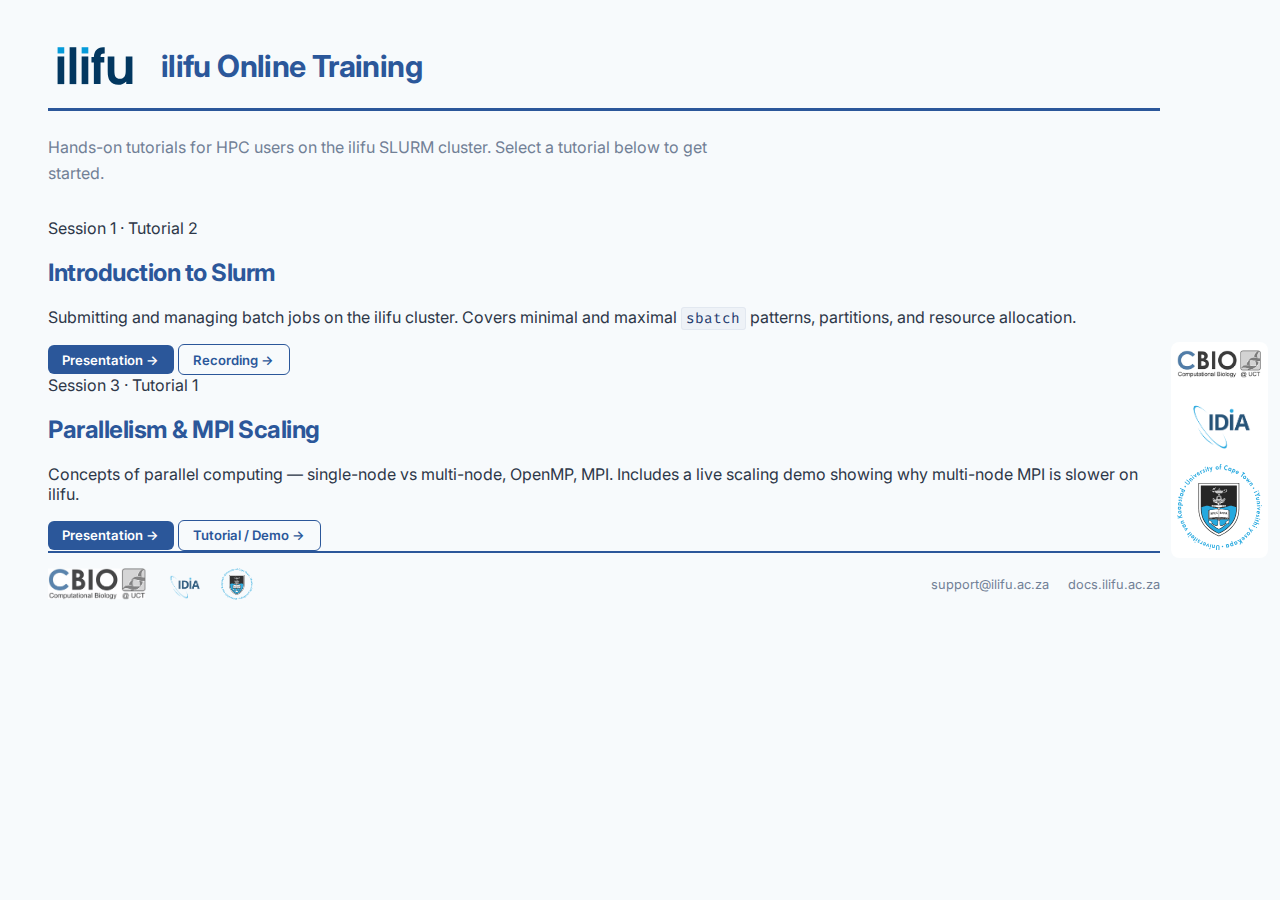
<file: index.html>
<!DOCTYPE html>
<html lang="en">
<head>
    <meta charset="utf-8" />
    <meta name="viewport" content="width=device-width, initial-scale=1.0" />
    <title>ilifu Online Training</title>
    <meta name="description" content="Interactive training materials for HPC users on the ilifu SLURM cluster." />
    <link rel="preconnect" href="https://fonts.googleapis.com" />
    <link rel="preconnect" href="https://fonts.gstatic.com" crossorigin />
    <link href="https://fonts.googleapis.com/css2?family=Inter:wght@300;400;500;600;700&family=Fira+Code:wght@400;500&display=swap" rel="stylesheet" />
    <link href="resources/theme.css" rel="stylesheet" />
    <link href="resources/page.css" rel="stylesheet" />
</head>
<body>

    <!-- Right-side logo sidebar — matches slide deck look -->
    <div class="logo-sidebar">
        <img src="assets/cbio_logo.png" alt="CBIO" title="CBIO — Computational Biology, UCT" />
        <img src="assets/idia_logo.png" alt="IDIA" title="IDIA — Institute for Data Intensive Astronomy" />
        <img src="assets/uct_logo.svg" alt="UCT" title="University of Cape Town" />
    </div>

    <div class="page-wrapper">

        <!-- Header -->
        <header class="page-header">
            <img src="assets/ilifu_logo.svg" alt="ilifu" />
            <h1>ilifu Online Training</h1>
        </header>

        <p class="page-intro">
            Hands-on tutorials for HPC users on the ilifu SLURM cluster. Select a tutorial below to get started.
        </p>

        <!-- Tutorial cards -->
        <div class="toc-grid">

            <div class="toc-card">
                <span class="session-label">Session 1 &middot; Tutorial 2</span>
                <h2>Introduction to Slurm</h2>
                <p>Submitting and managing batch jobs on the ilifu cluster. Covers minimal and maximal <code class="inline-code">sbatch</code> patterns, partitions, and resource allocation.</p>
                <div class="card-links">
                    <a class="btn-primary" href="session1/tutorial2/presentation.html">Presentation &rarr;</a>
                    <a class="btn-secondary" href="https://www.youtube.com/watch?v=XFPLfhTpJ9w&t=2441s" target="_blank" rel="noopener">Recording &rarr;</a>
                </div>
            </div>

            <div class="toc-card">
                <span class="session-label">Session 3 &middot; Tutorial 1</span>
                <h2>Parallelism &amp; MPI Scaling</h2>
                <p>Concepts of parallel computing — single-node vs multi-node, OpenMP, MPI. Includes a live scaling demo showing why multi-node MPI is slower on ilifu.</p>
                <div class="card-links">
                    <a class="btn-primary" href="session3/tutorial1/presentation.html">Presentation &rarr;</a>
                    <a class="btn-secondary" href="session3/tutorial1/tutorial.html">Tutorial / Demo &rarr;</a>
                </div>
            </div>

        </div>

        <!-- Footer -->
        <footer class="page-footer">
            <div class="footer-logos">
                <img src="assets/cbio_logo.png" alt="CBIO" />
                <img src="assets/idia_logo.png" alt="IDIA" />
                <img src="assets/uct_logo.svg" alt="UCT" />
            </div>
            <div class="footer-contact">
                <a href="mailto:support@ilifu.ac.za">support@ilifu.ac.za</a>
                <a href="https://docs.ilifu.ac.za" target="_blank" rel="noopener">docs.ilifu.ac.za</a>
            </div>
        </footer>

    </div>

</body>
</html>
</file>
<file: resources/theme.css>
:root {
    --brand-blue: #2b579a;
    --brand-blue-light: #3a7bd5;
    --brand-blue-dark: #1e3a6e;
    --brand-text: #2d3748;
    --brand-subtle: #718096;
    --brand-light: #f7fafc;
    --brand-border: #e2e8f0;
    --brand-link: #3a7bd5;
    --brand-rule: #2b579a;
}

.reveal {
    font-family: 'Inter', -apple-system, BlinkMacSystemFont, sans-serif;
    color: var(--brand-text);
}

.reveal h1,
.reveal h2,
.reveal h3,
.reveal h4 {
    font-family: 'Inter', sans-serif;
    font-weight: 700;
    color: var(--brand-blue);
    text-transform: none;
    letter-spacing: -0.02em;
}

.reveal h1 {
    font-size: 2em;
}

.reveal h2 {
    font-size: 1.35em;
    margin-bottom: 0.3em;
}

.reveal h3 {
    font-size: 1em;
    margin-bottom: 0.2em;
}

.reveal p,
.reveal li {
    font-size: 0.65em;
    line-height: 1.45;
    color: var(--brand-text);
}

.reveal p {
    margin-top: 0.2em;
    margin-bottom: 0.2em;
}

.reveal a {
    color: var(--brand-link);
}

.reveal ul {
    list-style: disc;
    padding-left: 1.4em;
}

.reveal ul li {
    margin-bottom: 0.2em;
}

.reveal ul ul {
    margin-top: 0.3em;
    list-style: circle;
}

.reveal ul ul li {
    font-size: 0.92em;
}

/* ========================================
   SLIDE LAYOUT: header bar + right logos
   ======================================== */

/* Wrapper for each slide's content (sits inside <section>) */
.slide-content {
    width: 100%;
    flex: 1;
    display: flex;
    flex-direction: column;
    justify-content: flex-start;
    position: relative;
}

/* Top header with Slurm + ilifu logos + blue rule */
.slide-header {
    display: flex;
    justify-content: space-between;
    align-items: center;
    padding: 0 0 0.3em 0;
    border-bottom: 3px solid var(--brand-rule);
    margin-bottom: 0.4em;
}

.slide-header img {
    height: 36px;
    object-fit: contain;
}

/* Bottom footer bar — pushed to bottom via flexbox */
.slide-footer {
    width: 100%;
    margin-top: auto;
    padding: 0.3em 0 0 0;
    border-top: 2px solid var(--brand-rule);
    font-size: 0.5em;
    color: var(--brand-subtle);
    display: flex;
    justify-content: space-between;
    align-items: center;
}

/* Right-side logo column — fixed position */
.logo-sidebar {
    position: fixed;
    right: 12px;
    top: 50%;
    transform: translateY(-50%);
    display: flex;
    flex-direction: column;
    align-items: center;
    gap: 12px;
    z-index: 100;
    padding: 8px 6px;
    background: rgba(255, 255, 255, 0.9);
    border-radius: 8px;
}

.logo-sidebar img {
    width: 85px;
    height: auto;
    object-fit: contain;
    opacity: 0.85;
    transition: opacity 0.3s;
}

.logo-sidebar img:hover {
    opacity: 1;
}

/* Title slide — special layout, no header */
.title-slide h1 {
    font-size: 2.4em;
    margin-bottom: 0.1em;
    color: var(--brand-blue);
}

.title-slide .subtitle {
    font-size: 1.1em;
    color: var(--brand-subtle);
    font-weight: 400;
    margin-bottom: 1.5em;
}

.title-slide .meta {
    font-size: 0.65em;
    color: var(--brand-subtle);
    border-top: 3px solid var(--brand-blue);
    padding-top: 1em;
    display: inline-block;
}

.title-slide .meta strong {
    color: var(--brand-blue-dark);
}

/* Section title accent */
.section-title h2 {
    border-left: 5px solid var(--brand-blue);
    padding-left: 0.6em;
}

/* Code blocks */
.reveal pre {
    width: 100%;
    margin: 0.3em 0;
    box-shadow: 0 2px 12px rgba(0, 0, 0, 0.1);
    border-radius: 6px;
    border: 1px solid rgba(0, 0, 0, 0.08);
    position: relative;
    /* Ensure label is positioned relative to this */
}

.reveal pre code {
    font-family: 'Fira Code', monospace;
    font-size: 1.0em;
    /* line-height: 1.15; */
    /* padding: 0.6em 0.8em; */
    /* padding-top: 1.4em; */
    /* Make room for the filename label */
    border-radius: 6px;
    max-height: 400px;
    height: auto;
    overflow-y: auto;
}

/* Filename label for code blocks */
.reveal pre code[data-name]::before {
    content: attr(data-name);
    position: absolute;
    top: 0;
    right: 0;
    background: #e2e8f0;
    /* var(--brand-border) or slightly darker */
    color: #4a5568;
    /* var(--brand-subtle) but darker */
    font-size: 0.45em;
    /* relative to the code font size (0.9em), so this is roughly 0.4em of slide */
    padding: 0.2em 0.6em;
    border-bottom-left-radius: 6px;
    border-top-right-radius: 6px;
    font-family: 'Inter', sans-serif;
    font-weight: 600;
}

.reveal code:not(pre code) {
    font-family: 'Fira Code', monospace;
    background: #eef2f7;
    padding: 0.12em 0.35em;
    border-radius: 3px;
    font-size: 0.85em;
    color: var(--brand-blue-dark);
    border: 1px solid var(--brand-border);
}

/* Tables */
.reveal table:not(.hljs-ln) {
    font-size: 0.52em;
    border-collapse: collapse;
    margin: 0.3em auto;
    width: 95%;
}

.reveal table:not(.hljs-ln) th {
    background: var(--brand-blue);
    color: white;
    font-weight: 600;
    padding: 0.35em 0.6em;
}

.reveal table:not(.hljs-ln) td {
    padding: 0.3em 0.6em;
    border-bottom: 1px solid var(--brand-border);
}

.reveal table:not(.hljs-ln) tr:nth-child(even) td {
    background: var(--brand-light);
}

/* Info boxes */
.info-box {
    background: #eef2f7;
    border-left: 4px solid var(--brand-blue);
    padding: 0.35em 0.8em;
    border-radius: 0 5px 5px 0;
    margin: 0.3em 0;
    text-align: left;
    font-size: 0.62em;
}

.info-box.tip {
    border-left-color: #38a169;
    background: #f0fff4;
}

/* Two-column layout */
.columns {
    display: flex;
    gap: 1.2em;
    align-items: flex-start;
}

.columns .col {
    flex: 1;
    text-align: left;
}

/* Architecture diagram */
.arch-diagram {
    display: flex;
    align-items: center;
    justify-content: center;
    gap: 0.8em;
    margin: 0.8em 0;
}

.arch-box {
    background: var(--brand-light);
    border: 2px solid var(--brand-border);
    border-radius: 8px;
    padding: 0.6em 1em;
    font-size: 0.62em;
    text-align: center;
    min-width: 130px;
    transition: transform 0.3s, box-shadow 0.3s;
}

.arch-box:hover {
    transform: translateY(-2px);
    box-shadow: 0 4px 14px rgba(0, 0, 0, 0.08);
}

.arch-box.login {
    border-color: var(--brand-blue);
}

.arch-box.compute {
    border-color: #3182ce;
}

.arch-box.scheduler {
    border-color: #38a169;
}

.arch-box .box-title {
    font-weight: 700;
    margin-bottom: 0.2em;
    font-size: 1.05em;
}

.arch-arrow {
    font-size: 1.6em;
    color: var(--brand-subtle);
}

/* Badge */
.badge {
    display: inline-block;
    padding: 0.12em 0.45em;
    border-radius: 20px;
    font-size: 0.7em;
    font-weight: 600;
}

.badge-red {
    background: #fed7d7;
    color: #c53030;
}

.badge-green {
    background: #c6f6d5;
    color: #276749;
}

.badge-blue {
    background: #bee3f8;
    color: #2a4365;
}

.badge-gray {
    background: #e2e8f0;
    color: #4a5568;
}

/* Slide number */
.reveal .slide-number {
    font-family: 'Inter', sans-serif;
    font-size: 0.6em;
    color: var(--brand-subtle);
}

/* Progress bar */
.reveal .progress {
    height: 3px;
}

.reveal .progress span {
    background: var(--brand-blue);
}

/* Controls */
.reveal .controls-arrow {
    color: var(--brand-blue) !important;
}

/* Asciinema container */
.asciinema-container {
    margin: 0.6em auto;
    max-width: 780px;
    border-radius: 6px;
    overflow: hidden;
    box-shadow: 0 3px 16px rgba(0, 0, 0, 0.15);
}

/* Demo slide */
.demo-title {
    font-size: 2.8em !important;
    color: var(--brand-blue) !important;
}

/* Best practices columns */
.do-dont {
    display: flex;
    gap: 0.8em;
    margin-top: 0.2em;
}

.do-col,
.dont-col {
    flex: 1;
    padding: 0.35em 0.5em;
    border-radius: 6px;
    text-align: left;
}

.do-col li,
.dont-col li {
    font-size: 0.6em;
    margin-bottom: 0.1em;
}

.do-col {
    background: #f0fff4;
    border: 2px solid #38a169;
}

.dont-col {
    background: #fff5f5;
    border: 2px solid #e53e3e;
}

.do-col h3 {
    color: #38a169 !important;
}

.dont-col h3 {
    color: #e53e3e !important;
}

/* Full-page slides with header pinned at top */
.reveal .slides>section,
.reveal .slides>section>section,
.reveal .pdf-page section {
    display: flex !important;
    flex-direction: column;
    align-items: stretch;
    justify-content: flex-start;
    height: 100% !important;
    box-sizing: border-box;
    padding: 0.6em 1.2em !important;
    padding-right: 90px !important;
    /* room for logo sidebar */
    text-align: left;
}

/* Title slides stay centered */
.reveal .slides>section.title-slide,
.reveal .pdf-page section.title-slide,
.pdf-page section.title-slide {
    justify-content: center;
    align-items: center;
}

/* Fix title slide header pushing to the left */
.reveal .slides>section.title-slide .slide-header,
.pdf-page section.title-slide .slide-header {
    justify-content: center;
    border-bottom: none;
    /* Often title slides don't want the line */
}

/* Print mode fix for footer positioning */
@media print {
    @page {
        size: A4 landscape;
        margin: 0;
    }

    /* Force the printed section to expand to full page height */
    .pdf-page section {
        height: 100vh !important;
        display: flex !important;
        flex-direction: column !important;
        justify-content: space-between !important;
        box-sizing: border-box !important;
    }

    .pdf-page .slide-content {
        flex: 1 !important;
        display: flex !important;
        flex-direction: column !important;
    }

    /* Reset from any weird absolute hacks, allowing the restored flexbox layout to do its job natively! */
    .reveal .slide-footer,
    .pdf-page .slide-footer {
        position: static !important;
        margin-top: auto !important;
        width: 100% !important;
        padding-bottom: 0 !important;
    }

    /* Hide the sidebar to prevent it from overlapping with standard A4 right-padding content */
    .logo-sidebar {
        display: none !important;
    }
}

/* Thank You Slide Cards */
.thank-you-cards {
    display: flex;
    justify-content: center;
    gap: 2.5em;
    margin-top: 1em;
}

.thank-you-cards a {
    text-decoration: none;
    color: inherit;
}

.support-card {
    background: #eef2f7;
    padding: 1.2em 2em;
    border-radius: 12px;
    border-bottom: 5px solid var(--brand-blue);
    box-shadow: 0 4px 10px rgba(0, 0, 0, 0.06);
    text-align: center;
    min-width: 260px;
    transition: transform 0.2s, box-shadow 0.2s;
}

.support-card h3 {
    margin-bottom: 0.3em;
    color: var(--brand-blue-dark);
}

.support-card span {
    font-size: 0.65em;
    font-weight: 600;
    color: var(--brand-link);
}

.support-card:hover {
    transform: translateY(-2px);
    box-shadow: 0 6px 14px rgba(0, 0, 0, 0.1);
}

.docs-card {
    background: #f0fff4;
    padding: 1.2em 2em;
    border-radius: 12px;
    border-bottom: 5px solid #38a169;
    box-shadow: 0 4px 10px rgba(0, 0, 0, 0.06);
    text-align: center;
    min-width: 260px;
    transition: transform 0.2s, box-shadow 0.2s;
}

.docs-card h3 {
    margin-bottom: 0.3em;
    color: #276749;
}

.docs-card span {
    font-size: 0.65em;
    font-weight: 600;
    color: #2f855a;
}

.docs-card:hover {
    transform: translateY(-2px);
    box-shadow: 0 6px 14px rgba(0, 0, 0, 0.1);
}
</file>
<file: resources/page.css>
/* page.css — styles for static (non-reveal) HTML pages.
   Loads after theme.css and consumes the same --brand-* CSS variables. */

*, *::before, *::after { box-sizing: border-box; }

body {
    margin: 0;
    padding: 0;
    font-family: 'Inter', -apple-system, BlinkMacSystemFont, sans-serif;
    color: var(--brand-text);
    background: var(--brand-light);
    min-height: 100vh;
}

a { color: var(--brand-link); }

h1, h2, h3 {
    font-family: 'Inter', sans-serif;
    font-weight: 700;
    color: var(--brand-blue);
    letter-spacing: -0.02em;
}

/* Page wrapper — offset from right sidebar */
.page-wrapper {
    max-width: 1400px;
    margin: 0 auto;
    padding: 2.5em 120px 2.5em 3em;
}

/* Header */
.page-header {
    display: flex;
    align-items: center;
    gap: 1.2em;
    padding-bottom: 1em;
    border-bottom: 3px solid var(--brand-rule);
    margin-bottom: 1.5em;
}

.page-header img {
    height: 52px;
    object-fit: contain;
}

.page-header h1 {
    font-size: 1.9em;
    margin: 0;
}

.page-intro {
    font-size: 1em;
    color: var(--brand-subtle);
    margin: 0 0 2em 0;
    max-width: 680px;
    line-height: 1.6;
}

/* Subsection heading (PRESENTATIONS / RELATED TUTORIALS) */
.content-subhead {
    font-size: 0.72em;
    font-weight: 700;
    text-transform: uppercase;
    letter-spacing: 0.08em;
    color: var(--brand-blue);
    margin: 0 0 0.6em 0;
}

/* Presentation list */
.pres-list {
    margin: 0 0 1.5em 0;
    display: flex;
    flex-direction: column;
    gap: 1em;
}

.pres-item {
    padding-left: 1em;
    border-left: 2px solid var(--brand-rule);
}

.pres-title-row {
    display: flex;
    align-items: center;
    gap: 0.6em;
    flex-wrap: wrap;
    margin-bottom: 0.35em;
}

.pres-name {
    font-size: 0.88em;
    font-weight: 600;
    color: var(--brand-text);
    margin-right: 0.2em;
}

.pres-topics {
    list-style: none;
    padding: 0;
    margin: 0;
    display: flex;
    flex-direction: column;
    gap: 0.2em;
    font-size: 0.82em;
    color: var(--brand-subtle);
}

.pres-topics li::before {
    content: '–';
    margin-right: 0.4em;
    color: var(--brand-rule);
}

/* Recording button */
.btn-recording {
    display: inline-block;
    padding: 0.4em 0.9em;
    background: transparent;
    color: #c0392b;
    border: 1.5px solid #c0392b;
    border-radius: 6px;
    text-decoration: none;
    font-size: 0.78em;
    font-weight: 600;
    transition: background 0.2s, color 0.2s;
}

.btn-recording:hover {
    background: #c0392b;
    color: #fff;
}

/* Tutorial list */
.tutorial-list {
    list-style: none;
    padding: 0;
    margin: 0 0 1.5em 0;
    display: flex;
    flex-direction: column;
    gap: 0.3em;
    font-size: 0.85em;
    color: var(--brand-subtle);
}

.tutorial-list li::before {
    content: '→';
    margin-right: 0.5em;
    color: var(--brand-rule);
}

.tutorial-list a {
    color: var(--brand-link);
    text-decoration: none;
}

.tutorial-list a:hover {
    text-decoration: underline;
}

.btn-primary {
    display: inline-block;
    padding: 0.5em 1.1em;
    background: var(--brand-blue);
    color: #fff;
    border-radius: 6px;
    text-decoration: none;
    font-size: 0.82em;
    font-weight: 600;
    transition: background 0.2s;
}

.btn-primary:hover {
    background: var(--brand-blue-dark);
    color: #fff;
}

.btn-secondary {
    display: inline-block;
    padding: 0.5em 1.1em;
    background: transparent;
    color: var(--brand-blue);
    border: 1.5px solid var(--brand-blue);
    border-radius: 6px;
    text-decoration: none;
    font-size: 0.82em;
    font-weight: 600;
    transition: background 0.2s, color 0.2s;
}

.btn-secondary:hover {
    background: var(--brand-blue);
    color: #fff;
}

.btn-pdf {
    display: inline-block;
    padding: 0.5em 1.1em;
    background: transparent;
    color: #555;
    border: 1.5px solid #bbb;
    border-radius: 6px;
    text-decoration: none;
    font-size: 0.82em;
    font-weight: 600;
    transition: background 0.2s, color 0.2s, border-color 0.2s;
}

.btn-pdf:hover {
    background: #f0f0f0;
    border-color: #888;
    color: #333;
}

/* Session sections */
.session-section {
    margin-bottom: 2.5em;
}

.session-heading {
    font-size: 1.25em;
    color: var(--brand-blue);
    margin: 0 0 1em 0;
    padding-bottom: 0.4em;
    border-bottom: 2px solid var(--brand-rule);
}

.session-heading span {
    font-weight: 400;
    font-size: 0.85em;
    color: var(--brand-subtle);
    margin-left: 0.4em;
}

/* Inline code */
.inline-code {
    font-family: 'Fira Code', monospace;
    font-size: 0.9em;
    background: #eef2f7;
    padding: 0.1em 0.3em;
    border-radius: 3px;
    color: var(--brand-blue-dark);
    border: 1px solid var(--brand-border);
}

/* Footer */
.page-footer {
    border-top: 2px solid var(--brand-rule);
    padding-top: 1.2em;
    display: flex;
    justify-content: space-between;
    align-items: center;
    flex-wrap: wrap;
    gap: 1em;
    font-size: 0.8em;
    color: var(--brand-subtle);
}

.footer-logos {
    display: flex;
    align-items: center;
    gap: 1.2em;
}

.footer-logos img {
    height: 32px;
    object-fit: contain;
    opacity: 0.8;
}

.footer-contact {
    display: flex;
    gap: 1.5em;
}

.footer-contact a {
    color: var(--brand-subtle);
    text-decoration: none;
}

.footer-contact a:hover {
    color: var(--brand-blue);
}

@media (max-width: 768px) {
    .page-wrapper {
        padding: 1.5em 1.5em 1.5em 1.5em;
    }
    .logo-sidebar {
        display: none;
    }
}

/* Tutorial page content */
pre {
    font-family: 'Fira Code', monospace;
    background: #272822;
    padding: 1em 1.2em;
    border-radius: 6px;
    overflow-x: auto;
    margin: 0.8em 0;
    line-height: 1.5;
}

pre code {
    font-size: 0.82em;
    background: transparent;
    padding: 0;
    border: none;
    border-radius: 0;
    color: inherit;
}

:not(pre) > code {
    font-family: 'Fira Code', monospace;
    font-size: 0.9em;
    background: #eef2f7;
    padding: 0.1em 0.3em;
    border-radius: 3px;
    color: var(--brand-blue-dark);
    border: 1px solid var(--brand-border);
}

.tutorial-section {
    margin-bottom: 2.5em;
    padding-top: 1.5em;
    border-top: 1px solid var(--brand-rule);
}

.tutorial-section:first-of-type {
    border-top: none;
    padding-top: 0;
}

.step-block {
    border-left: 3px solid var(--brand-blue);
    padding: 0.6em 0.6em 0.6em 1em;
    margin: 0.8em 0;
    background: #f8fafc;
    border-radius: 0 4px 4px 0;
}
</file>
